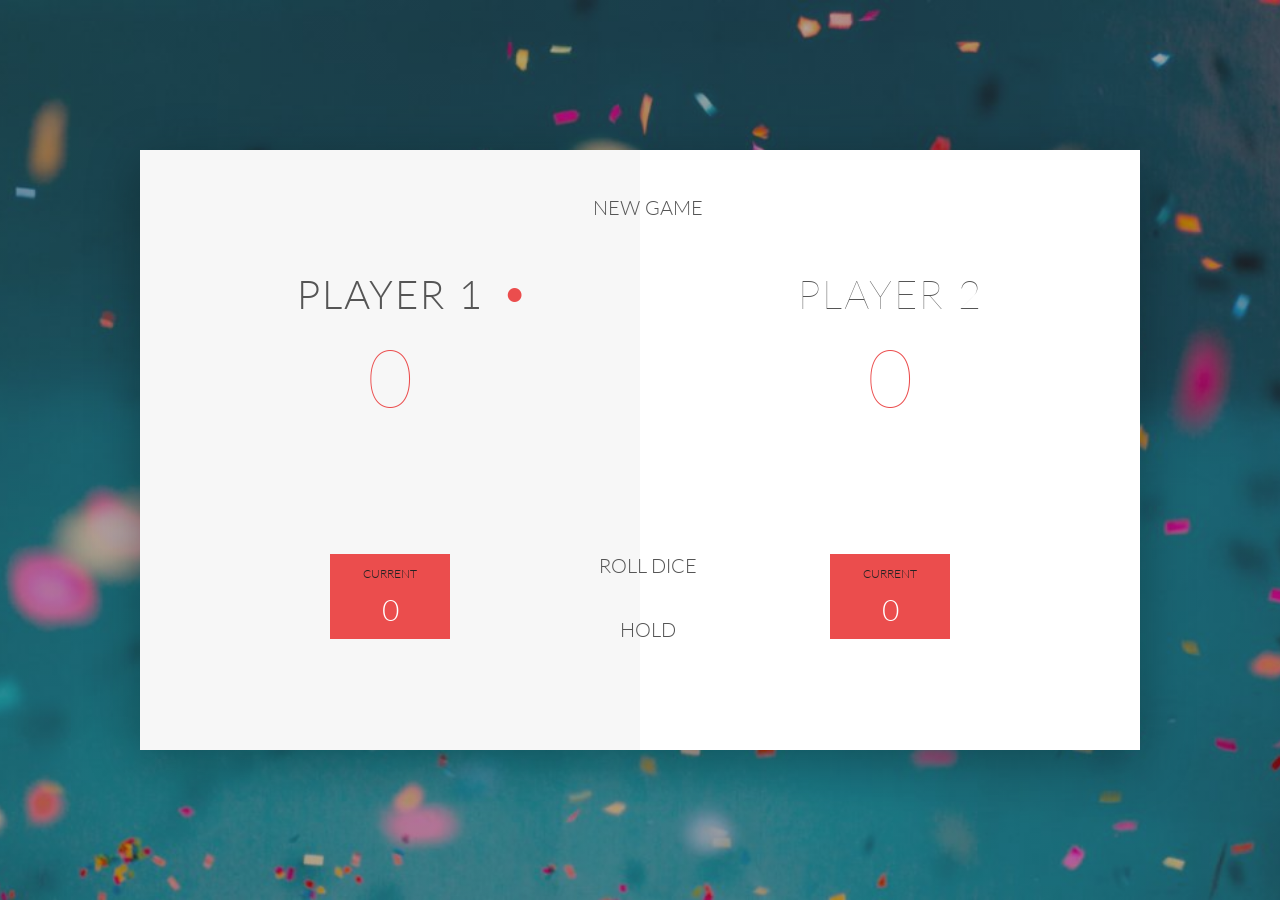
<file: index.html>
<!DOCTYPE html>
<html lang="en">
    <head>
        <meta charset="UTF-8">
        <link href="https://fonts.googleapis.com/css?family=Lato:100,300,600" rel="stylesheet" type="text/css">
        <link href="http://code.ionicframework.com/ionicons/2.0.1/css/ionicons.min.css" rel="stylesheet" type="text/css">
        <link type="text/css" rel="stylesheet" href="stch.css">
        
        <title>Arif's Pig Game</title>
    </head>

    <body>
       
        <div class="wrapper clearfix">
            <div class="player-0-panel active">
                <div class="player-name" id="name-0">Player 1</div>
                <div class="player-score" id="score-0">43</div>
                <div class="player-current-box">
                    <div class="player-current-label">Current</div>
                    <div class="player-current-score" id="current-0">11</div>
                </div>
            </div>
            
            <div class="player-1-panel">
                <div class="player-name" id="name-1">Player 2</div>
                <div class="player-score" id="score-1">72</div>
                <div class="player-current-box">
                    <div class="player-current-label">Current</div>
                    <div class="player-current-score" id="current-1">0</div>
                </div>
            </div>
            
            <button class="btn-new"><i class="ion-ios-plus-outline"></i>New game</button>
            <button class="btn-roll"><i class="ion-ios-loop"></i>Roll dice</button>
            <button class="btn-hold"><i class="ion-ios-download-outline"></i>Hold</button>
            
            
            <img src="dice-5.png" alt="Dice" class="dice" id="dice">
            <img src="dice-5.png" alt="Dice" class="dice" id="dice1">
        </div>
        
        <script src="script.js"></script>
    </body>
</html>
</file>
<file: stch.css>
/**********************************************
*** GENERAL
**********************************************/

.final-score {
    position: absolute;
    left: 50%;
    transform: translateX(-50%);
    top: 520px;
    color: #555;
    font-size: 18px;
    font-family: 'Lato';
    text-align: center;
    padding: 10px;
    width: 160px;
    text-transform: uppercase;
    
    
    
}


* {
    margin: 0;
    padding: 0;
    box-sizing: border-box;
    
}

.clearfix::after {
    content: "";
    display: table;
    clear: both;
}

body {
    background-image: linear-gradient(rgba(62, 20, 20, 0.4), rgba(62, 20, 20, 0.4)), url(confetti.jpg);
    background-size: cover;
    background-position: center;
    font-family: Lato;
    font-weight: 300;
    position: relative;
    height: 100vh;
    color: #555;
}

.wrapper {
    width: 1000px;
    position: absolute;
    top: 50%;
    left: 50%;
    transform: translate(-50%, -50%);
    background-color: #fff;
    box-shadow: 0px 10px 50px rgba(0, 0, 0, 0.3);
    overflow: hidden;
}

.player-0-panel,
.player-1-panel {
    width: 50%;
    float: left;
    height: 600px;
    padding: 100px;
}



/**********************************************
*** PLAYERS
**********************************************/

.player-name {
    font-size: 40px;
    text-align: center;
    text-transform: uppercase;
    letter-spacing: 2px;
    font-weight: 100;
    margin-top: 20px;
    margin-bottom: 10px;
    position: relative;
}

.player-score {
    text-align: center;
    font-size: 80px;
    font-weight: 100;
    color: #EB4D4D;
    margin-bottom: 130px;
}

.active { background-color: #f7f7f7; }
.active .player-name { font-weight: 300; }

.active .player-name::after {
    content: "\2022";
    font-size: 47px;
    position: absolute;
    color: #EB4D4D;
    top: -7px;
    right: 10px;
    
}

.player-current-box {
    background-color: #EB4D4D;
    color: #fff;
    width: 40%;
    margin: 0 auto;
    padding: 12px;
    text-align: center;
}

.player-current-label {
    text-transform: uppercase;
    margin-bottom: 10px;
    font-size: 12px;
    color: #222;
}

.player-current-score {
    font-size: 30px;
}

button {
    position: absolute;
    width: 200px;
    left: 50%;
    transform: translateX(-50%);
    color: #555;
    background: none;
    border: none;
    font-family: Lato;
    font-size: 20px;
    text-transform: uppercase;
    cursor: pointer;
    font-weight: 300;
    transition: background-color 0.3s, color 0.3s;
}

button:hover { font-weight: 600; }
button:hover i { margin-right: 20px; }

button:focus {
    outline: none;
}

i {
    color: #EB4D4D;
    display: inline-block;
    margin-right: 15px;
    font-size: 32px;
    line-height: 1;
    vertical-align: text-top;
    margin-top: -4px;
    transition: margin 0.3s;
}

.btn-new { top: 45px;}
.btn-roll { top: 403px;}
.btn-hold { top: 467px;}

.dice {
    position: absolute;
    left: 50%;
    top: 178px;
    transform: translateX(-50%);
    height: 100px;
    box-shadow: 0px 10px 60px rgba(0, 0, 0, 0.10);
}

#dice{ top: 120px;
    
}
#dice1 { top: 250px;}



.winner { background-color: #f7f7f7; }
.winner .player-name { font-weight: 300; color: #EB4D4D; }
</file>
